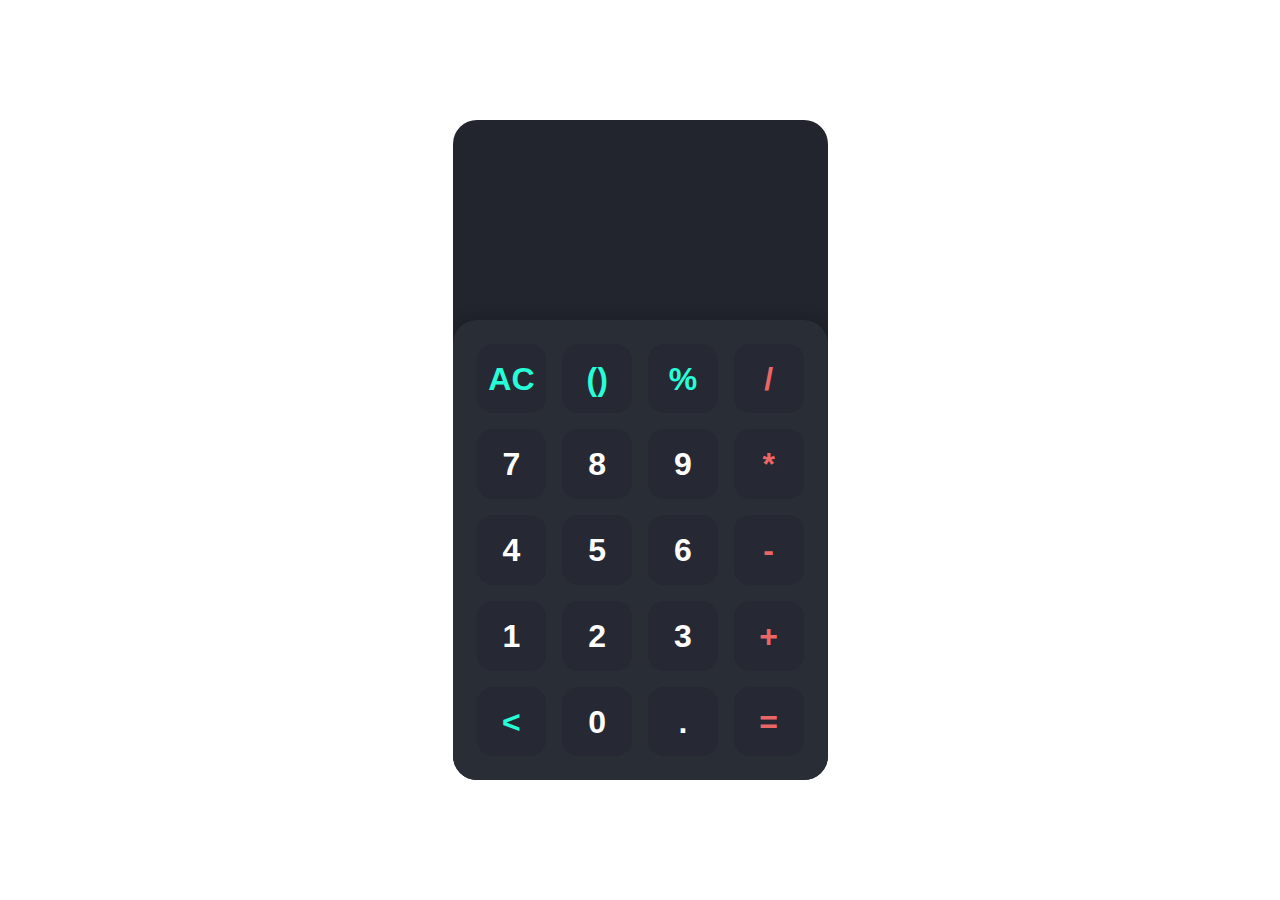
<file: VanillaJS/Calculator/index.html>
<!DOCTYPE html>
<html lang="en">
  <head>
    <meta charset="UTF-8" />
    <meta name="viewport" content="width=device-width, initial-scale=1.0" />
    <title>Calculator</title>
    <link rel="stylesheet" href="main.css" />
  </head>
  <body>
    <div class="app">
      <div class="calculator">
        <div class="display">
          <div class="content">
            <div class="input"></div>
            <div class="output"></div>
          </div>
        </div>
        <div class="keys">
          <div data-key="clear" class="key action">
            <span>AC</span>
          </div>
          <div data-key="brackets" class="key action">
            <span>()</span>
          </div>
          <div data-key="%" class="key action">
            <span>%</span>
          </div>
          <div data-key="/" class="key operator">
            <span>/</span>
          </div>
          <div data-key="7" class="key">
            <span>7</span>
          </div>
          <div data-key="8" class="key">
            <span>8</span>
          </div>
          <div data-key="9" class="key">
            <span>9</span>
          </div>
          <div data-key="*" class="key operator">
            <span>*</span>
          </div>
          <div data-key="4" class="key">
            <span>4</span>
          </div>
          <div data-key="5" class="key">
            <span>5</span>
          </div>
          <div data-key="6" class="key">
            <span>6</span>
          </div>
          <div data-key="-" class="key operator">
            <span>-</span>
          </div>
          <div data-key="1" class="key">
            <span>1</span>
          </div>
          <div data-key="2" class="key">
            <span>2</span>
          </div>
          <div data-key="3" class="key">
            <span>3</span>
          </div>
          <div data-key="+" class="key operator">
            <span>+</span>
          </div>
          <div data-key="backspace" class="key action">
            <span>&lt;</span>
          </div>
          <div data-key="0" class="key">
            <span>0</span>
          </div>
          <div data-key="." class="key">
            <span>.</span>
          </div>
          <div data-key="=" class="key operator">
            <span>=</span>
          </div>
        </div>
      </div>
    </div>

    <script src="main.js"></script>
  </body>
</html>
</file>
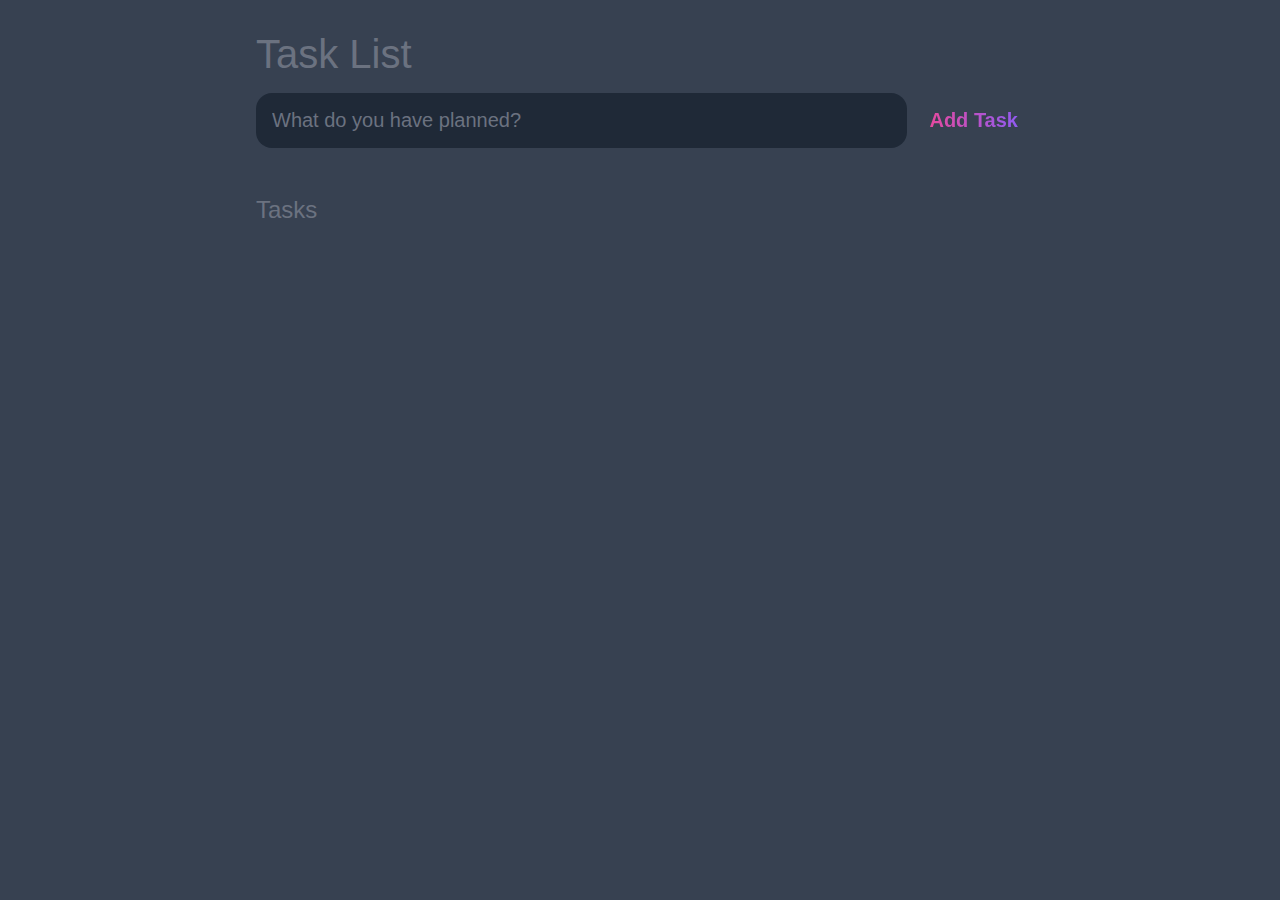
<file: VanillaJS/To do List/index.html>
<!DOCTYPE html>
<html lang="en">
  <head>
    <meta charset="UTF-8" />
    <meta name="viewport" content="width=device-width, initial-scale=1.0" />
    <title>Task list</title>
    <link rel="stylesheet" href="main.css" />
  </head>
  <body>
    <header>
      <h1>Task List</h1>
      <form id="new-task-form">
        <input
          type="text"
          id="new-task-input"
          placeholder="What do you have planned?"
        />
        <input type="submit" id="new-task-submit" value="Add Task" />
      </form>
    </header>
    <main>
      <section class="task-list">
        <h2>Tasks</h2>
        <div id="tasks">
          <!--<div class="task">
            <div class="content">
              <input type="text" class="text" value="my shiny task" readonly />
            </div>
            <div class="actions">
              <button class="edit">Edit</button>
              <button class="delete">Delete</button>
            </div>
          </div>-->
        </div>
      </section>
    </main>
    <script src="main.js"></script>
  </body>
</html>
</file>
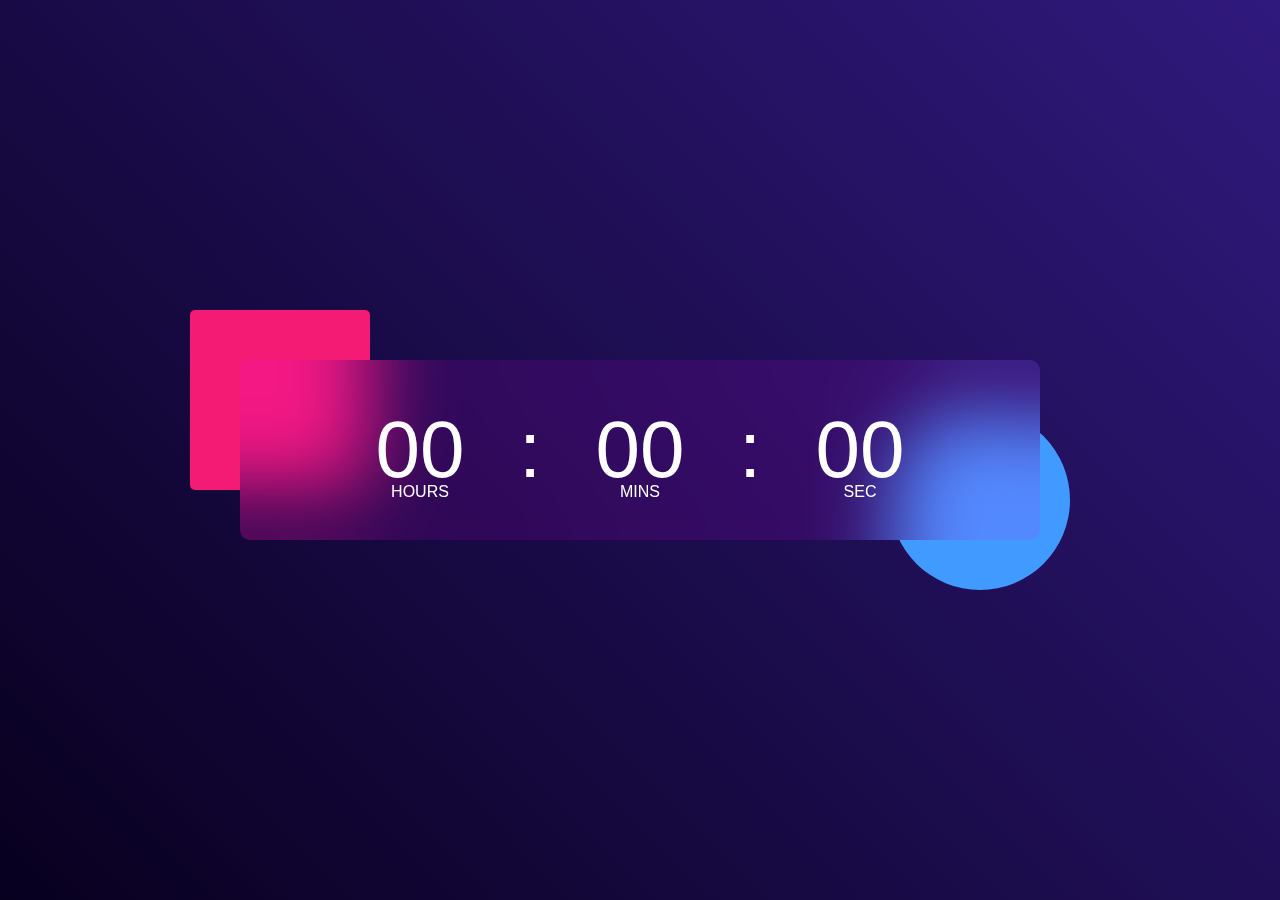
<file: VanillaJS/Clocks/digiClock1/index.html>
<!DOCTYPE html>
<html lang="en">
  <head>
    <meta charset="UTF-8" />
    <meta name="viewport" content="width=device-width, initial-scale=1.0" />
    <title>Clocks</title>
    <link rel="stylesheet" href="main.css" />
  </head>
  <body>
    <div class="hero">
      <div class="container">
        <div class="clock">
          <span id="hrs">00</span>
          <span>:</span>
          <span id="min">00</span>
          <span>:</span>
          <span id="sec">00</span>
        </div>
      </div>
    </div>
    <script>
      let hrs = document.getElementById("hrs");
      let min = document.getElementById("min");
      let sec = document.getElementById("sec");

      setInterval(() => {
        let currentTime = new Date();

        hrs.innerHTML =
          (currentTime.getHours() < 10 ? "0" : "") + currentTime.getHours();
        min.innerHTML =
          (currentTime.getMinutes() < 10 ? "0" : "") + currentTime.getMinutes();
        sec.innerHTML =
          (currentTime.getSeconds() < 10 ? "0" : "") + currentTime.getSeconds();
      }, 1000);
    </script>
  </body>
</html>
</file>
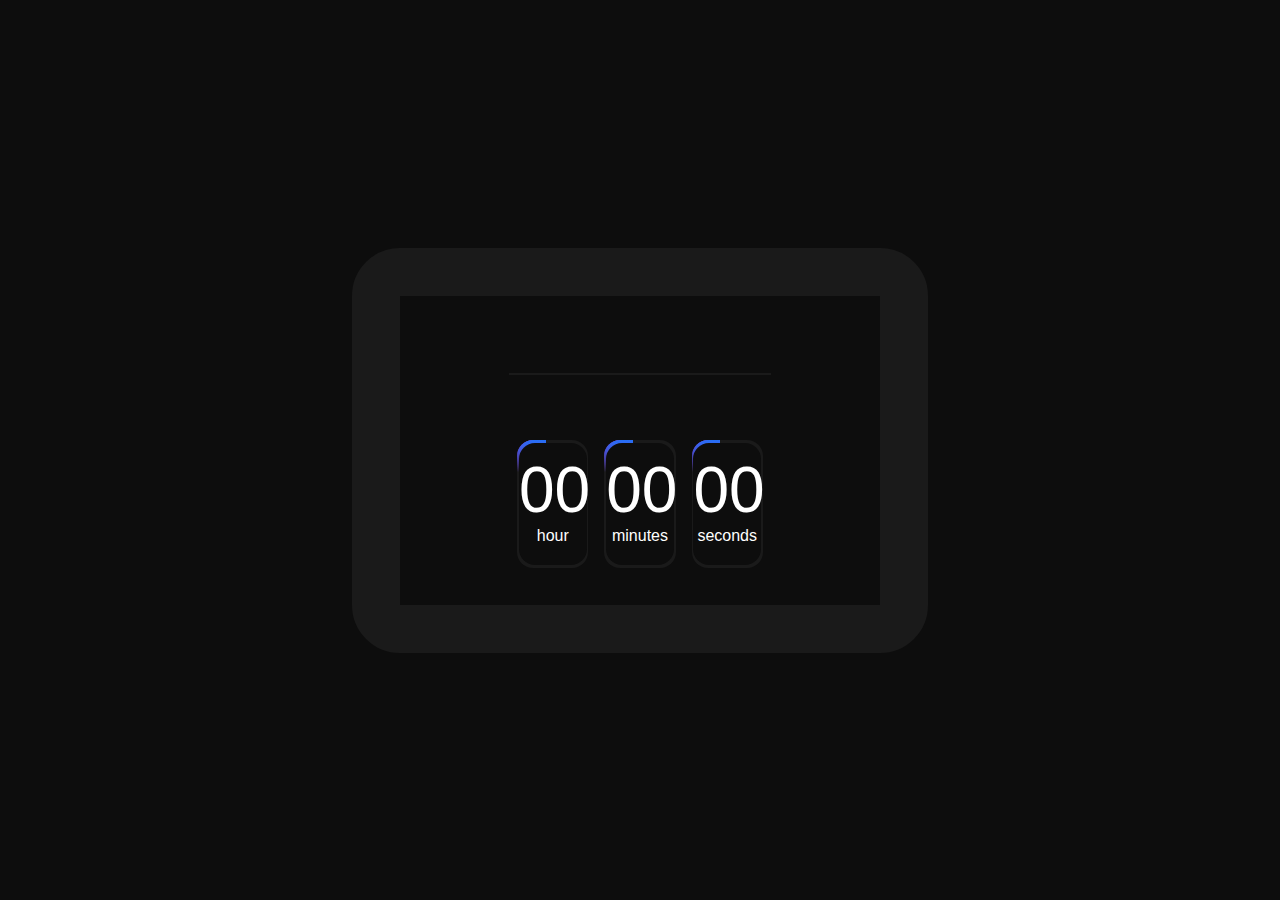
<file: VanillaJS/Clocks/digiClock2/index.html>
<!DOCTYPE html>
<html lang="en">
  <head>
    <meta charset="UTF-8" />
    <meta name="viewport" content="width=device-width, initial-scale=1.0" />
    <title>digiClock</title>
    <link rel="stylesheet" href="main.css" />
  </head>
  <body>
    <main class="container">
      <h1 class="day" id="day"></h1>
      <div class="box">
        <div class="clock">
          <div class="front-clock">
            <div id="hour">00</div>
            <p>hour</p>
          </div>
        </div>
        <div class="clock">
          <div class="front-clock">
            <div id="minute">00</div>
            <p>minutes</p>
          </div>
        </div>
        <div class="clock">
          <div class="front-clock">
            <div id="second">00</div>
            <p>seconds</p>
          </div>
        </div>
      </div>
    </main>
    <script src="main.js"></script>
  </body>
</html>
</file>
<file: VanillaJS/Calculator/main.css>
* {
  margin: 0;
  padding: 0;
  box-sizing: border-box;
  font-family: sans-serif;
}

.app {
  display: flex;
  justify-content: center;
  align-items: center;
  height: 100vh;
}

.calculator {
  background-color: #22252d;
  width: 100%;
  max-width: 375px;
  min-height: 640px;
  display: flex;
  flex-direction: column;
  border-radius: 1.5rem;
  overflow: hidden;
}

.display {
  min-height: 200px;
  padding: 1.5rem;
  display: flex;
  justify-content: flex-end;
  align-items: flex-end;
  color: white;
  text-align: right;
  flex: 1 1 0%;
}

.display .input {
  font-size: 1.25rem;
  margin-bottom: 0.5rem;
}

.display .output {
  font-size: 3rem;
  font-weight: 700;
  width: 100%;
  max-width: 100%;
  overflow: auto;
}

.display .operator {
  color: #eb6666;
}

.display .brackets,
.display .percent {
  color: #26fed7;
}

.keys {
  background-color: #292d36;
  padding: 1.5rem;
  border-radius: 1.5rem 1.5rem 0 0;
  display: grid;
  grid-template-columns: repeat(4, 1fr);
  grid-template-rows: (5, 1fr);
  grid-gap: 1rem;
  box-shadow: 0px -2px 16px rgba(0, 0, 0, 0.2);
}

.keys .key {
  position: relative;
  cursor: pointer;

  display: block;
  height: 0;
  padding-top: 100%;
  background-color: #262933;
  border-radius: 1rem;
  transition: 0.2s;
  user-select: none;
}

.keys .key span {
  position: absolute;
  top: 50%;
  left: 50%;

  transform: translate(-50%, -50%);

  font-size: 2rem;
  font-weight: 700;
  color: #fff;
}

.keys .key:hover {
  box-shadow: inset 0px 0px 8px rgba(0, 0, 0, 0.2);
}

.keys .key.operator span {
  color: #eb6666;
}

.keys .key.action span {
  color: #26fed7;
}
</file>
<file: VanillaJS/To do List/main.css>
:root {
  --dark: #374151;
  --darker: #1f2937;
  --darkest: #111827;
  --gray: #6b7280;
  --light: #eee;
  --pink: #ec4899;
  --purple: #8b5cf6;
}

* {
  box-sizing: border-box;
  margin: 0;
  font-family: "Fira sans", sans-serif;
}

body {
  display: flex;
  flex-direction: column;
  min-height: 100vh;
  background: var(--dark);
  color: #fff;
}

header {
  padding: 2rem 1rem;
  max-width: 800px;
  width: 100%;
  margin: 0 auto;
}

header h1 {
  font-size: 2.5rem;
  font-weight: 300;
  color: var(--gray);
  margin-bottom: 1rem;
}

#new-task-form {
  display: flex;
}

input,
button {
  appearance: none;
  border: none;
  outline: none;
  background: none;
}

#new-task-input {
  flex: 1 1 0%;
  background-color: var(--darker);
  padding: 1rem;
  border-radius: 1rem;
  margin-right: 1rem;
  color: var(--light);
  font-size: 1.25rem;
}

#new-task-input::placeholder {
  color: var(--gray);
}

#new-task-submit {
  color: var(--pink);
  font-size: 1.25rem;
  font-weight: 700;
  background-image: linear-gradient(to right, var(--pink), var(--purple));
  -webkit-background-clip: text;
  -webkit-text-fill-color: transparent;
  cursor: pointer;
  transition: 0.4s;
}

#new-task-submit:hover {
  opacity: 0.8;
}
#new-task-submit:active {
  opacity: 0.6;
}

main {
  flex: 1 1 0%;
  max-width: 800px;
  width: 100%;
  margin: 0 auto;
}

.task-list {
  padding: 1rem;
}
.task-list h2 {
  font-size: 1.5rem;
  font-weight: 300;
  color: var(--gray);
  margin-bottom: 1rem;
}

#tasks .task {
  display: flex;
  justify-content: space-between;
  background-color: var(--darkest);
  padding: 1rem;
  border-radius: 1rem;
  margin-bottom: 1rem;
}

#tasks .task .content {
  flex: 1 1 0%;
}

#tasks .task .content .text {
  color: var(--light);
  font-size: 1.125rem;
  width: 100%;
  display: block;
  transition: 0.4s;
}

#tasks .task .content .text:not(:read-only) {
  color: var(--pink);
}

#tasks .task .actions {
  display: flex;
  margin: 0 -0.5rem;
}

.task .actions button {
  cursor: pointer;
  margin: 0 0.5rem;
  font-size: 1.125rem;
  font-weight: 700;
  text-transform: uppercase;
  transition: 0.4s;
}

.task .actions button:hover {
  opacity: 0.8;
}
.task .actions button:active {
  opacity: 0.6;
}

.task .actions .edit {
  background-image: linear-gradient(to right, var(--pink), var(--purple));
  -webkit-background-clip: text;
  -webkit-text-fill-color: transparent;
}

.task .actions .delete {
  color: crimson;
}
</file>
<file: VanillaJS/Clocks/digiClock1/main.css>
* {
  margin: 0;
  padding: 0;
  font-family: "Poppins", sans-serif;
  box-sizing: border-box;
}

.hero {
  width: 100%;
  min-height: 100vh;
  background: linear-gradient(45deg, #08001f, #30197d);
  color: #fff;
  position: relative;
}

.container {
  width: 800px;
  height: 180px;
  position: absolute;
  top: 50%;
  left: 50%;
  transform: translate(-50%, -50%); /*centers the element*/
}

.clock {
  width: 100%;
  height: 100%;
  background: rgba(235, 0, 255, 0.11);
  border-radius: 10px;
  display: flex;
  align-items: center;
  justify-content: center;
  backdrop-filter: blur(40px);
}

.container::before {
  /*the pink rectangle*/
  content: "";
  width: 180px;
  height: 180px;
  background: #f41b75;
  border-radius: 5px;
  position: absolute;
  left: -50px;
  top: -50px;
  z-index: -1;
}

.container::after {
  /*the blue circle*/
  content: "";
  width: 180px;
  height: 180px;
  background: #419aff;
  border-radius: 50%;
  position: absolute;
  right: -30px;
  bottom: -50px;
  z-index: -1;
}

.clock span {
  font-size: 80px;
  width: 110px;
  display: inline-block;
  text-align: center;
  position: relative;
}

.clock span::after {
  font-size: 16px;
  position: absolute;
  bottom: -5px;
  left: 50%;
  transform: translate(-50%);
}

#hrs::after {
  content: "HOURS";
}
#min::after {
  content: "MINS";
}
#sec::after {
  content: "SEC";
}
</file>
<file: VanillaJS/Clocks/digiClock2/main.css>
* {
  margin: 0;
  padding: 0;
  box-sizing: border-box;
}

body {
  background-color: #0d0d0d;
  font-family: sans-serif;
  height: 100vh;
  display: flex;
  justify-content: center;
  align-items: center;
}

.container {
  height: 45%;
  width: 45%;
  display: grid;
  grid-template-rows: 35% 65%;
  align-items: center;
  justify-content: center;
  border: 3rem solid #1a1a1a;
  border-radius: 3rem;
}

h1 {
  margin-top: 3rem;
  font-size: 3.5rem;
  text-align: center;
  padding: 0 1rem;
  border-bottom: 2px solid #1a1a1a;
  background: linear-gradient(90deg #00dbde #fc00ff);
  -webkit-background-clip: tet;
  -webkit-text-fill-color: transparent;
}

.box {
  height: 100%;
  width: 100%;
  display: flex;
  align-items: center;
  justify-content: center;
}
.clock {
  display: flex;
  flex-direction: column;
  justify-content: center;
  align-items: center;
  margin: 0 0.5rem;
  width: 70%;
  height: 8rem;
  align-items: center;
  color: #fff;
  background-color: #1a1a1a;
  position: relative;
  border-radius: 1rem;
  font-size: 4rem;
  overflow: hidden;
}

.clock p {
  font-size: 1rem;
}

.clock::before {
  content: "";
  position: absolute;
  top: -50%;
  left: -50%;
  width: 90%;
  height: 8rem;
  background: linear-gradient(
    0deg,
    transparent,
    transparent,
    #2370f5,
    #2370f5,
    #2370f5
  );
  z-index: 1;
  transform-origin: bottom right;
  animation: animate 5s linear infinite;
}
.clock::after {
  content: "";
  position: absolute;
  top: -50%;
  left: -50%;
  width: 90%;
  height: 8rem;
  background: linear-gradient(
    0deg,
    transparent,
    transparent,
    #b91fdc,
    #b91fdc,
    #b91fdc
  );
  z-index: 0;
  transform-origin: bottom right;
  animation: animate 5s linear infinite;
  animation-delay: -3s;
}

@keyframes animate {
  0% {
    transform: rotate(0deg);
  }
  100% {
    transform: rotate(360deg);
  }
}

.front-clock {
  text-align: center;
  padding-top: 0.6rem;
  background-color: #0d0d0d;
  width: 95%;
  height: 95%;
  border-radius: 1rem;
  z-index: 1;
}

@media (max-width: 890px) {
  .container {
    width: 60%;
  }
  .clock {
    font-size: 3rem;
  }
}
@media (max-width: 590px) {
  .container {
    grid-template-rows: 20% 80%;
  }
  h1 {
    margin-top: 0;
  }
  .box {
    display: grid;
    grid-template-rows: 33% 33% 33%;
  }
  .clock {
    width: 30vw;
    margin: 0;
    font-size: 4rem;
    margin-top: 0.8rem;
  }
}
</file>
